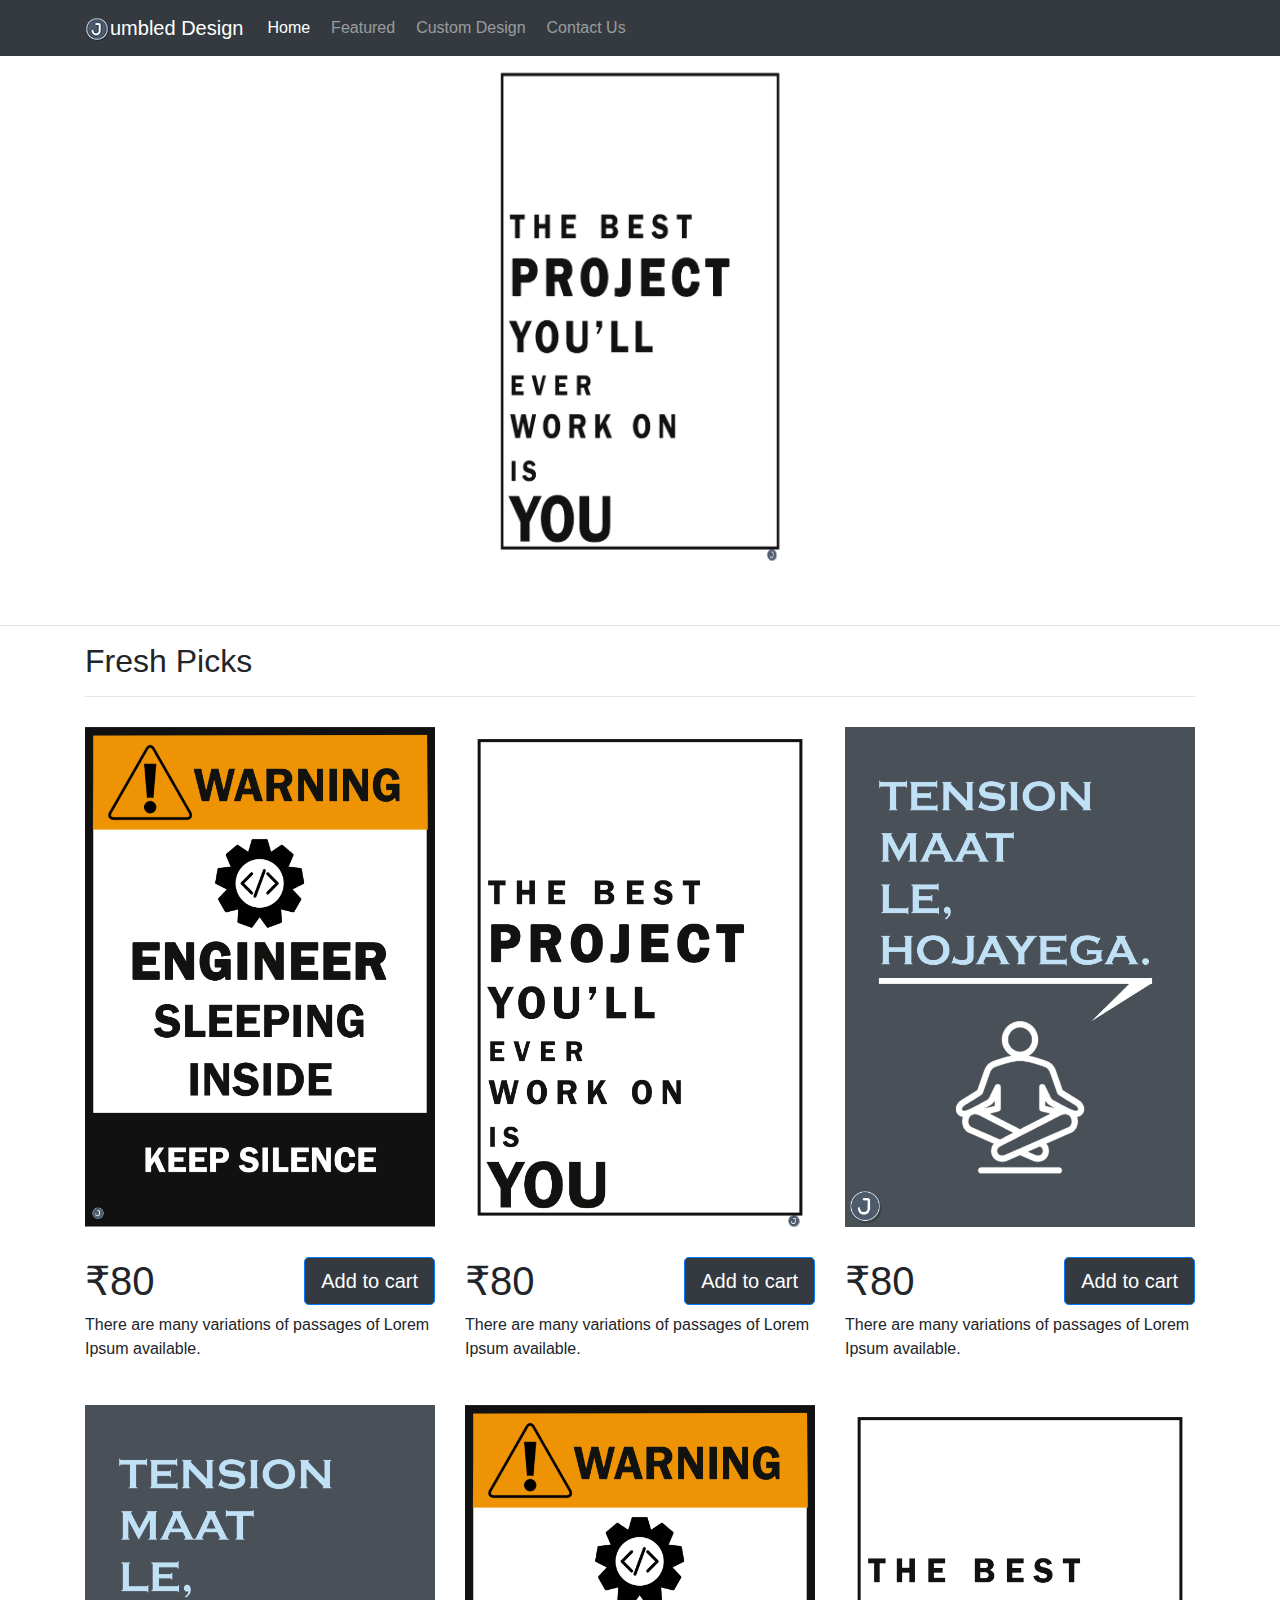
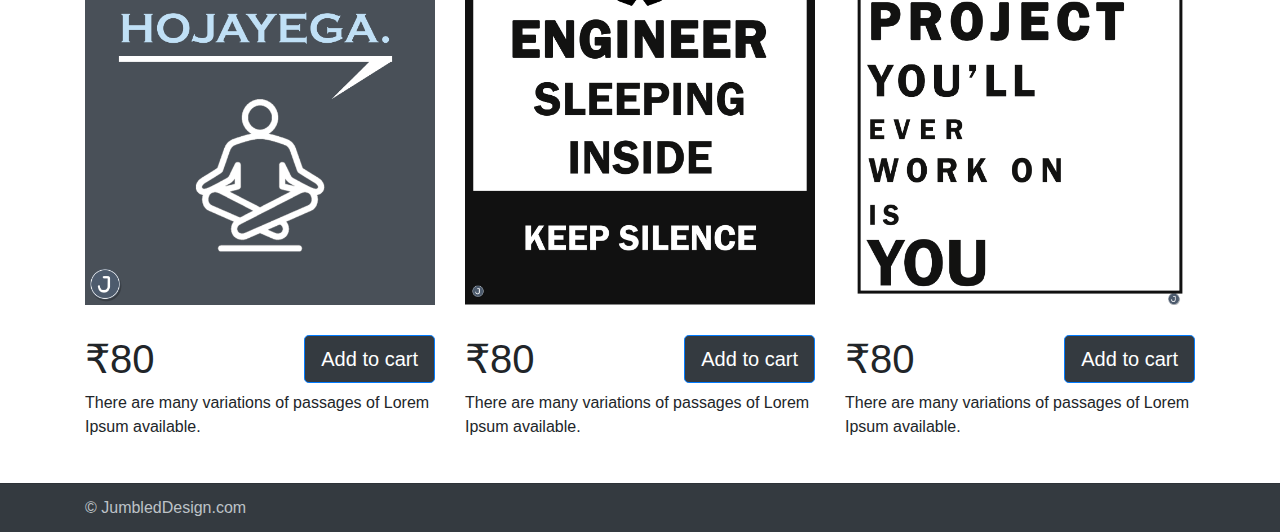
<file: index.html>
<!DOCTYPE html>
<html lang="en">

<head>
    <meta charset="UTF-8">
    <meta name="viewport" content="width=device-width, initial-scale=1.0">
    <meta http-equiv="X-UA-Compatible" content="ie=edge">
    <link rel="stylesheet" href="https://maxcdn.bootstrapcdn.com/bootstrap/4.0.0/css/bootstrap.min.css" integrity="sha384-Gn5384xqQ1aoWXA+058RXPxPg6fy4IWvTNh0E263XmFcJlSAwiGgFAW/dAiS6JXm"
        crossorigin="anonymous">
    <link rel="stylesheet" href="css/style.css">
    <title>J-Posters</title>
</head>

<body>
    <nav class="navbar navbar-expand-lg navbar-dark bg-dark">
        <div class="container">
            <a class="navbar-brand" href="index.html">
                <img src="img/logo.png" class="logo" alt="">umbled Design
            </a>
            <button class="navbar-toggler" type="button" data-toggle="collapse" data-target="#navbarNavAltMarkup" aria-controls="navbarNavAltMarkup"
                aria-expanded="false" aria-label="Toggle navigation">
                <span class="navbar-toggler-icon"></span>
            </button>
            <div class="collapse navbar-collapse" id="navbarNavAltMarkup">
                <div class="navbar-nav">
                    <a class="nav-item nav-link active" href="#">Home
                        <span class="sr-only">(current)</span>
                    </a>
                    <a class="nav-item nav-link" href="featured.html">Featured</a>
                    <a class="nav-item nav-link" href="#">Custom Design</a>
                    <a class="nav-item nav-link" href="contact.html">Contact Us</a>
                </div>
            </div>
        </div>
    </nav>

    <div id="carouselExampleIndicators" class="carousel slide" data-ride="carousel" data-interval="2500">
        <!-- <ol class="carousel-indicators">
            <li data-target="#carouselExampleIndicators" data-slide-to="0" class="active"></li>
            <li data-target="#carouselExampleIndicators" data-slide-to="1"></li>
            <li data-target="#carouselExampleIndicators" data-slide-to="2"></li>
     </ol> -->
        <div class="carousel-inner">
            <div class="carousel-item active">
                <img class="d-block w-100" src="img/p1.png" alt="First slide">
            </div>
            <div class="carousel-item">
                <img class="d-block w-100" src="img/p2.png" alt="Second slide">
            </div>
            <div class="carousel-item">
                <img class="d-block w-100" src="img/p3.png" alt="Third slide">
            </div>
        </div>
        <a class="carousel-control-prev" href="#carouselExampleIndicators" role="button" data-slide="prev">
            <span class="carousel-control-prev-icon" aria-hidden="true"></span>
            <span class="sr-only">Previous</span>
        </a>
        <a class="carousel-control-next" href="#carouselExampleIndicators" role="button" data-slide="next">
            <span class="carousel-control-next-icon" aria-hidden="true"></span>
            <span class="sr-only">Next</span>
        </a>
    </div>



    <br>
    <br>
    <hr>
    <div class="container">
        <h2>Fresh Picks</h2>
        <hr class="style2">
    </div>


    <div class="container">
        <div class="row">
            <div class=" col-lg-4 col-md-6 col-sm-12  padd">
                <a href="product.html">
                    <img class="sizing" src="img/p2.png">
                </a>
                <p class="buy-info">
                    <div class="row">
                        <div class="col-6">
                            <h1>₹80</h1>
                        </div>
                        <div class="col-6">
                            <button class="btn btn-primary btn-lg right">Add to cart</button>
                        </div>
                    </div>
                    There are many variations of passages of Lorem Ipsum available.</p>
            </div>
            <div class=" col-lg-4 col-md-6 col-sm-12  padd">
                    <a href="product.html">
                            <img class="sizing" src="img/p1.png">
                        </a>
                <p class="buy-info">
                    <div class="row">
                        <div class="col-6">
                            <h1>₹80</h1>
                        </div>
                        <div class="col-6">
                            <button class="btn btn-primary btn-lg right">Add to cart</button>
                        </div>
                    </div>
                    There are many variations of passages of Lorem Ipsum available.</p>
            </div>
            <div class=" col-lg-4 col-md-6 col-sm-12  padd">
                    <a href="product.html">
                            <img class="sizing" src="img/p3.png">
                        </a>
                <p class="buy-info">
                    <div class="row">
                        <div class="col-6">
                            <h1>₹80</h1>
                        </div>
                        <div class="col-6">
                            <button class="btn btn-primary btn-lg right">Add to cart</button>
                        </div>
                    </div>
                    There are many variations of passages of Lorem Ipsum available.</p>
            </div>
            <div class=" col-lg-4 col-md-6 col-sm-12  padd">
                    <a href="product.html">
                            <img class="sizing" src="img/p3.png">
                        </a>
                <p class="buy-info">
                    <div class="row">
                        <div class="col-6">
                            <h1>₹80</h1>
                        </div>
                        <div class="col-6">
                            <button class="btn btn-primary btn-lg right">Add to cart</button>
                        </div>
                    </div>
                    There are many variations of passages of Lorem Ipsum available.</p>
            </div>
            <div class=" col-lg-4 col-md-6 col-sm-12  padd">
                    <a href="product.html">
                            <img class="sizing" src="img/p2.png">
                        </a>
                <p class="buy-info">
                    <div class="row">
                        <div class="col-6">
                            <h1>₹80</h1>
                        </div>
                        <div class="col-6">
                            <button class="btn btn-primary btn-lg right">Add to cart</button>
                        </div>
                    </div>
                    There are many variations of passages of Lorem Ipsum available.</p>
            </div>
            <div class=" col-lg-4 col-md-6 col-sm-12  padd">
                    <a href="product.html">
                            <img class="sizing" src="img/p1.png">
                        </a>
                <p class="buy-info">
                    <div class="row">
                        <div class="col-6">
                            <h1>₹80</h1>
                        </div>
                        <div class="col-6">
                            <button class="btn btn-primary btn-lg right">Add to cart</button>
                        </div>
                    </div>
                    There are many variations of passages of Lorem Ipsum available.</p>
            </div>
        </div>
    </div>




    <div class="card-footer">
        <div class="container">
            &copy; JumbledDesign.com
        </div>
    </div>
    </div>
    <script src="https://code.jquery.com/jquery-3.2.1.slim.min.js" integrity="sha384-KJ3o2DKtIkvYIK3UENzmM7KCkRr/rE9/Qpg6aAZGJwFDMVNA/GpGFF93hXpG5KkN"
        crossorigin="anonymous"></script>
    <script src="https://cdnjs.cloudflare.com/ajax/libs/popper.js/1.12.9/umd/popper.min.js" integrity="sha384-ApNbgh9B+Y1QKtv3Rn7W3mgPxhU9K/ScQsAP7hUibX39j7fakFPskvXusvfa0b4Q"
        crossorigin="anonymous"></script>
    <script src="https://maxcdn.bootstrapcdn.com/bootstrap/4.0.0/js/bootstrap.min.js" integrity="sha384-JZR6Spejh4U02d8jOt6vLEHfe/JQGiRRSQQxSfFWpi1MquVdAyjUar5+76PVCmYl"
        crossorigin="anonymous"></script>
    <script src="js/app.js"></script>
</body>

</html>
</file>
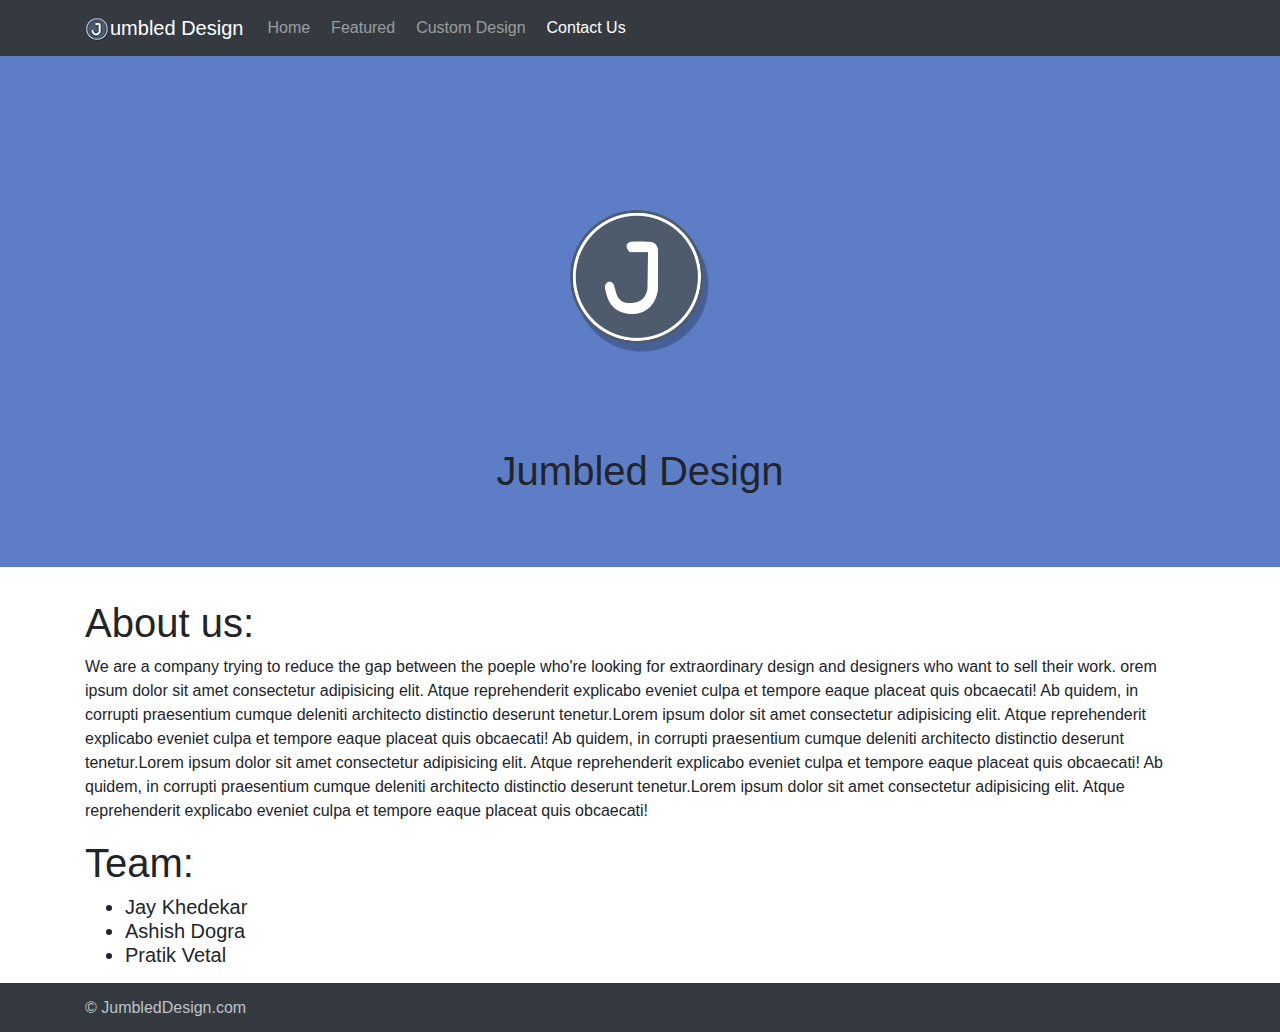
<file: contact.html>
<!DOCTYPE html>
<html lang="en">

<head>
    <meta charset="UTF-8">
    <meta name="viewport" content="width=device-width, initial-scale=1.0">
    <meta http-equiv="X-UA-Compatible" content="ie=edge">
    <link rel="stylesheet" href="https://maxcdn.bootstrapcdn.com/bootstrap/4.0.0/css/bootstrap.min.css" integrity="sha384-Gn5384xqQ1aoWXA+058RXPxPg6fy4IWvTNh0E263XmFcJlSAwiGgFAW/dAiS6JXm"
        crossorigin="anonymous">
    <link rel="stylesheet" href="css/style.css">
    <title>J-Posters</title>
</head>

<body>
    <nav class="navbar navbar-expand-lg navbar-dark bg-dark">
        <div class="container">
            <a class="navbar-brand" href="index.html">
                <img src="img/logo.png" class="logo" alt="">umbled Design
            </a>
            <button class="navbar-toggler" type="button" data-toggle="collapse" data-target="#navbarNavAltMarkup" aria-controls="navbarNavAltMarkup"
                aria-expanded="false" aria-label="Toggle navigation">
                <span class="navbar-toggler-icon"></span>
            </button>
            <div class="collapse navbar-collapse" id="navbarNavAltMarkup">
                <div class="navbar-nav">
                    <a class="nav-item nav-link" href="index.html">Home
                        <span class="sr-only">(current)</span>
                    </a>
                    <a class="nav-item nav-link " href="featured.html">Featured</a>
                    <a class="nav-item nav-link" href="#">Custom Design</a>
                    <a class="nav-item nav-link active" href="#">Contact Us</a>
                </div>
            </div>
        </div>
    </nav>

    <div class="jumbotron jumbotron-fluid text-center">
        <div class="container">
         <img src="img/jumbologo.png" class="jum" alt="">
         <h1>Jumbled Design</h1>
        </div>
      </div>

      <div class="container">
          <h1>About us:</h1>
          <p>We are a company trying to reduce the gap between the poeple who're looking for extraordinary design and designers who want to sell their work.
                orem ipsum dolor sit amet consectetur adipisicing elit. Atque reprehenderit explicabo eveniet culpa et tempore
                eaque placeat quis obcaecati! Ab quidem, in corrupti praesentium cumque deleniti architecto distinctio
                deserunt tenetur.Lorem ipsum dolor sit amet consectetur adipisicing elit. Atque reprehenderit explicabo eveniet culpa et tempore
                eaque placeat quis obcaecati! Ab quidem, in corrupti praesentium cumque deleniti architecto distinctio
                deserunt tenetur.Lorem ipsum dolor sit amet consectetur adipisicing elit. Atque reprehenderit explicabo eveniet culpa et tempore
                eaque placeat quis obcaecati! Ab quidem, in corrupti praesentium cumque deleniti architecto distinctio
                deserunt tenetur.Lorem ipsum dolor sit amet consectetur adipisicing elit. Atque reprehenderit explicabo eveniet culpa et tempore
                eaque placeat quis obcaecati!
          </p>
          <h1>Team:</h1>
          <h5><ul>
              <li>Jay Khedekar</li>
              <li>Ashish Dogra</li>
              <li>Pratik Vetal</li>
          </ul></h5>
      </div>




    <div class="card-footer">
        <div class="container">
            &copy; JumbledDesign.com
        </div>
    </div>
    </div>

    <script src="https://code.jquery.com/jquery-3.2.1.slim.min.js" integrity="sha384-KJ3o2DKtIkvYIK3UENzmM7KCkRr/rE9/Qpg6aAZGJwFDMVNA/GpGFF93hXpG5KkN"
        crossorigin="anonymous"></script>
    <script src="https://cdnjs.cloudflare.com/ajax/libs/popper.js/1.12.9/umd/popper.min.js" integrity="sha384-ApNbgh9B+Y1QKtv3Rn7W3mgPxhU9K/ScQsAP7hUibX39j7fakFPskvXusvfa0b4Q"
        crossorigin="anonymous"></script>
    <script src="https://maxcdn.bootstrapcdn.com/bootstrap/4.0.0/js/bootstrap.min.js" integrity="sha384-JZR6Spejh4U02d8jOt6vLEHfe/JQGiRRSQQxSfFWpi1MquVdAyjUar5+76PVCmYl"
        crossorigin="anonymous"></script>

</body>

</html>
</file>
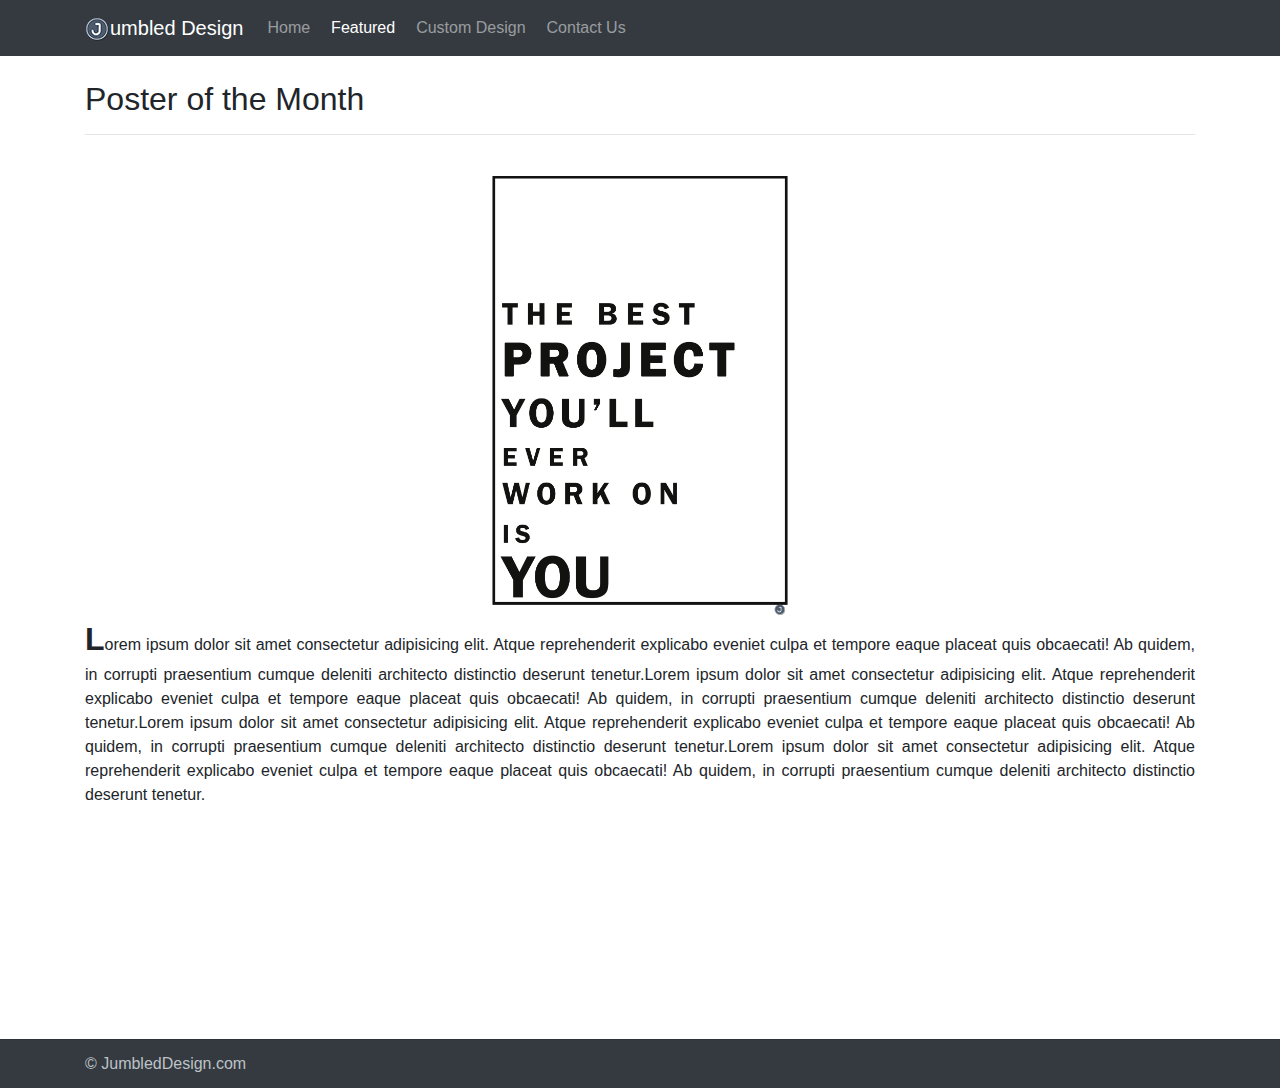
<file: featured.html>
<!DOCTYPE html>
<html lang="en">

<head>
    <meta charset="UTF-8">
    <meta name="viewport" content="width=device-width, initial-scale=1.0">
    <meta http-equiv="X-UA-Compatible" content="ie=edge">
    <link rel="stylesheet" href="https://maxcdn.bootstrapcdn.com/bootstrap/4.0.0/css/bootstrap.min.css" integrity="sha384-Gn5384xqQ1aoWXA+058RXPxPg6fy4IWvTNh0E263XmFcJlSAwiGgFAW/dAiS6JXm"
        crossorigin="anonymous">
    <link rel="stylesheet" href="css/style.css">
    <title>J-Posters</title>
</head>

<body>
    <nav class="navbar navbar-expand-lg navbar-dark bg-dark">
            <div class="container">
        <a class="navbar-brand" href="index.html">
            <img src="img/logo.png" class="logo" alt="">umbled Design
        </a>
        <button class="navbar-toggler" type="button" data-toggle="collapse" data-target="#navbarNavAltMarkup" aria-controls="navbarNavAltMarkup"
            aria-expanded="false" aria-label="Toggle navigation">
            <span class="navbar-toggler-icon"></span>
        </button>
        <div class="collapse navbar-collapse" id="navbarNavAltMarkup">
            <div class="navbar-nav">
                <a class="nav-item nav-link" href="index.html">Home
                    <span class="sr-only">(current)</span>
                </a>
                <a class="nav-item nav-link active" href="#">Featured</a>
                <a class="nav-item nav-link" href="#">Custom Design</a>
                <a class="nav-item nav-link" href="contact.html">Contact Us</a>
            </div>
        </div>
        </div>
    </nav>

    <br>
    <div class="container">
        <h2>Poster of the Month</h2>
        <hr class="style2">
    </div>

    <div class="container">
        <div class="row">
            <div class="col col-lg-12 feature text-center">
                <img class="featureimg" src="img/p1.png">

            </div>
            <div class="col col-lg-12 justify">
                <p><strong style="font-size: 2em;">L</strong>orem ipsum dolor sit amet consectetur adipisicing elit. Atque reprehenderit explicabo eveniet culpa et tempore
                    eaque placeat quis obcaecati! Ab quidem, in corrupti praesentium cumque deleniti architecto distinctio
                    deserunt tenetur.Lorem ipsum dolor sit amet consectetur adipisicing elit. Atque reprehenderit explicabo eveniet culpa et tempore
                    eaque placeat quis obcaecati! Ab quidem, in corrupti praesentium cumque deleniti architecto distinctio
                    deserunt tenetur.Lorem ipsum dolor sit amet consectetur adipisicing elit. Atque reprehenderit explicabo eveniet culpa et tempore
                    eaque placeat quis obcaecati! Ab quidem, in corrupti praesentium cumque deleniti architecto distinctio
                    deserunt tenetur.Lorem ipsum dolor sit amet consectetur adipisicing elit. Atque reprehenderit explicabo eveniet culpa et tempore
                    eaque placeat quis obcaecati! Ab quidem, in corrupti praesentium cumque deleniti architecto distinctio
                    deserunt tenetur.</p>

            </div>



        </div>

    </div>
    <br>
    <br>
    <br>
    <br>
    <br>
    <br>
    <br>
    <br>
    <br>




    <div class="card-footer">
            <div class="container">
        &copy; JumbledDesign.com
    </div>
    </div>
    </div>

    <script src="https://code.jquery.com/jquery-3.2.1.slim.min.js" integrity="sha384-KJ3o2DKtIkvYIK3UENzmM7KCkRr/rE9/Qpg6aAZGJwFDMVNA/GpGFF93hXpG5KkN"
        crossorigin="anonymous"></script>
    <script src="https://cdnjs.cloudflare.com/ajax/libs/popper.js/1.12.9/umd/popper.min.js" integrity="sha384-ApNbgh9B+Y1QKtv3Rn7W3mgPxhU9K/ScQsAP7hUibX39j7fakFPskvXusvfa0b4Q"
        crossorigin="anonymous"></script>
    <script src="https://maxcdn.bootstrapcdn.com/bootstrap/4.0.0/js/bootstrap.min.js" integrity="sha384-JZR6Spejh4U02d8jOt6vLEHfe/JQGiRRSQQxSfFWpi1MquVdAyjUar5+76PVCmYl"
        crossorigin="anonymous"></script>

</body>

</html>
</file>
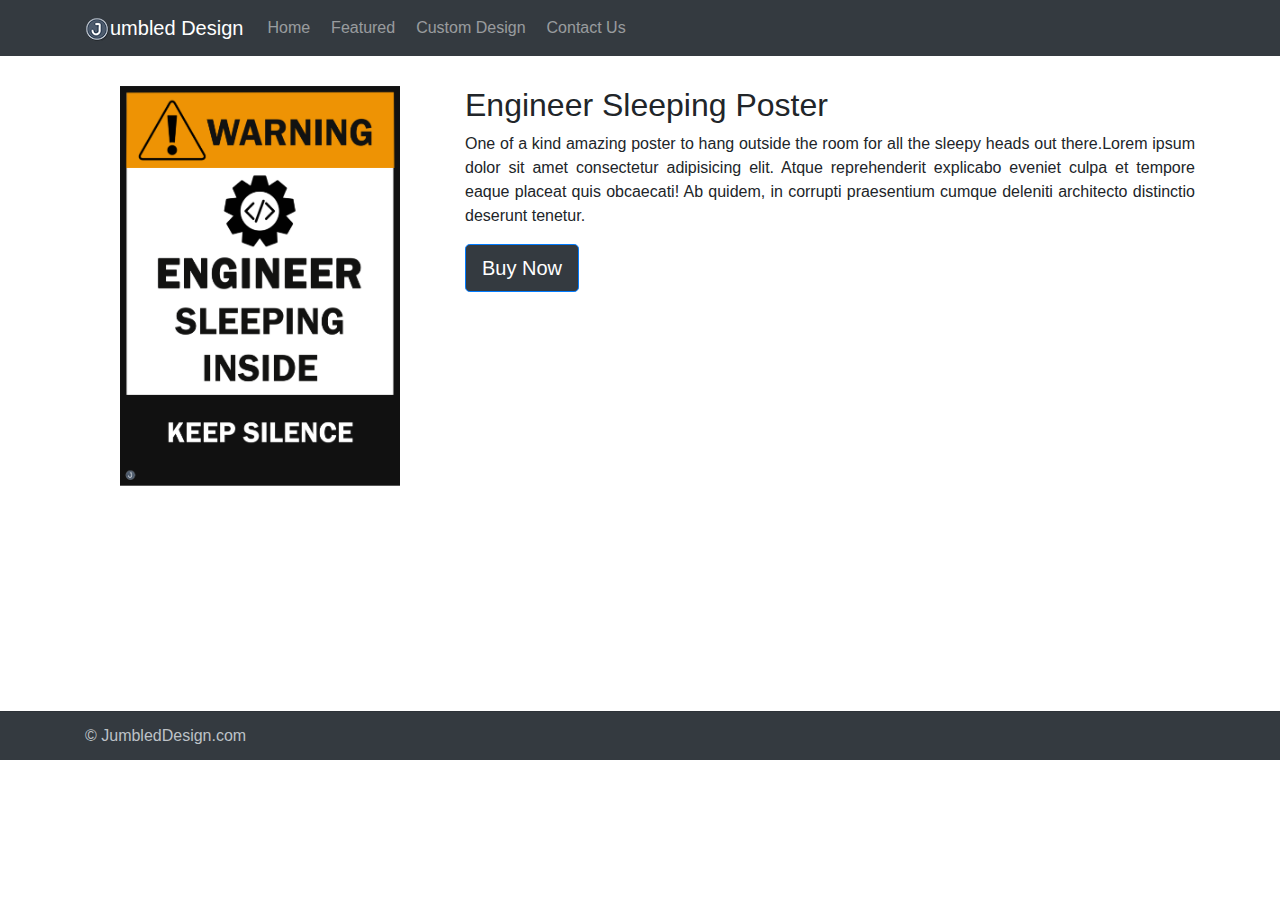
<file: product.html>
<!DOCTYPE html>
<html lang="en">

<head>
    <meta charset="UTF-8">
    <meta name="viewport" content="width=device-width, initial-scale=1.0">
    <meta http-equiv="X-UA-Compatible" content="ie=edge">
    <link rel="stylesheet" href="https://maxcdn.bootstrapcdn.com/bootstrap/4.0.0/css/bootstrap.min.css" integrity="sha384-Gn5384xqQ1aoWXA+058RXPxPg6fy4IWvTNh0E263XmFcJlSAwiGgFAW/dAiS6JXm"
        crossorigin="anonymous">
    <link rel="stylesheet" href="css/style.css">
    <title>J-Posters</title>
</head>

<body>
    <nav class="navbar navbar-expand-lg navbar-dark bg-dark">
        <div class="container">
        <a class="navbar-brand" href="index.html">
            <img src="img/logo.png" class="logo" alt="">umbled Design
        </a>
        <button class="navbar-toggler" type="button" data-toggle="collapse" data-target="#navbarNavAltMarkup" aria-controls="navbarNavAltMarkup"
            aria-expanded="false" aria-label="Toggle navigation">
            <span class="navbar-toggler-icon"></span>
        </button>
        <div class="collapse navbar-collapse" id="navbarNavAltMarkup">
            <div class="navbar-nav">
                <a class="nav-item nav-link" href="index.html">Home
                    <span class="sr-only">(current)</span>
                </a>
                <a class="nav-item nav-link" href="featured.html">Featured</a>
                <a class="nav-item nav-link" href="#">Custom Design</a>
                <a class="nav-item nav-link" href="contact.html">Contact Us</a>
            </div>
        </div>
    </div>
    </nav>


    <div class="container">
        <div class="row" id="product">
            <div class=" col-lg-4 col-md-12 contentimg text-center">
                    <img class="productimg" id="productimage" src="img/p2.png">
            </div>
            <div class=" col-lg-8 col-md-12 content" >
                    <h2>Engineer Sleeping Poster</h2>
                    <p>One of a kind amazing poster to hang outside the room for all the sleepy heads out there.Lorem ipsum dolor sit amet consectetur adipisicing elit. Atque reprehenderit explicabo eveniet culpa et tempore
                            eaque placeat quis obcaecati! Ab quidem, in corrupti praesentium cumque deleniti architecto distinctio
                            deserunt tenetur.</p>
                    <button class="btn btn-primary btn-lg contentButton">Buy Now</button>
            </div>

        </div>

    </div>
    
    <div class="card-footer">
            <div class="container">
        &copy; JumbledDesign.com
    </div>
    </div>
    </div>

    <script src="https://code.jquery.com/jquery-3.2.1.slim.min.js" integrity="sha384-KJ3o2DKtIkvYIK3UENzmM7KCkRr/rE9/Qpg6aAZGJwFDMVNA/GpGFF93hXpG5KkN"
        crossorigin="anonymous"></script>
    <script src="https://cdnjs.cloudflare.com/ajax/libs/popper.js/1.12.9/umd/popper.min.js" integrity="sha384-ApNbgh9B+Y1QKtv3Rn7W3mgPxhU9K/ScQsAP7hUibX39j7fakFPskvXusvfa0b4Q"
        crossorigin="anonymous"></script>
    <script src="https://maxcdn.bootstrapcdn.com/bootstrap/4.0.0/js/bootstrap.min.js" integrity="sha384-JZR6Spejh4U02d8jOt6vLEHfe/JQGiRRSQQxSfFWpi1MquVdAyjUar5+76PVCmYl"
        crossorigin="anonymous"></script>
        <script src="js/app.js"></script>

</body>

</html>
</file>
<file: css/style.css>
.nav-link:hover {
    color: white !important;
}

.nav-item{
    margin-right: 5px;
}

.jumbotron{
    background-image: url("../img/back.png");
    height: auto;
}

.jum{
    width: 20em;
    height: 20em;
    vertical-align: 0;
}
.carousel-item {
    height: auto;
    max-height: 500px;
    margin-top: 5px;
}

.w-100 {
    width: auto;
    max-width: 300px !important;
    margin-left: auto;
    margin-right: auto;
    height: 500px;
}

a.carousel-control-next,
a.carousel-control-prev {
    color: #424040 !important;
}

.showcase {
    width: auto;
    height: 300px;
    margin-left: 20%;
    margin-bottom: 25px;
}

.sizing {
    height: 500px;
    width: 100%;
}

.row {
    margin-top: 30px;
}

.padd {
    padding-bottom: 28px;
}

.btn {
    background-color: #343a40 !important;
    color: white;
}

.btn:focus,
.btn:active {
    box-shadow: none !important;
}

.logo {
    width: 25px;
    height: 25px;
}

.card-footer {
    background-color: #343a40;
    color: #bdc2c7; 
}


.right {
    float: right;
}

.productimg {
    width: 80%;
    height: 400px;
    /* margin-top: 10%; */
    
}

.content {
    /* margin-top: 3%; */
    /* border-left: 3px solid #343a40; */
    height: 400px;
    text-align: justify;
}


.featureimg {
    height: 450px;
    width: auto;
}

.contentimg {
    height: 400px;
    margin-bottom: 10%;
}

.justify{
    text-align: justify;
}

#product{
    margin-bottom: 10%;
}
</file>
